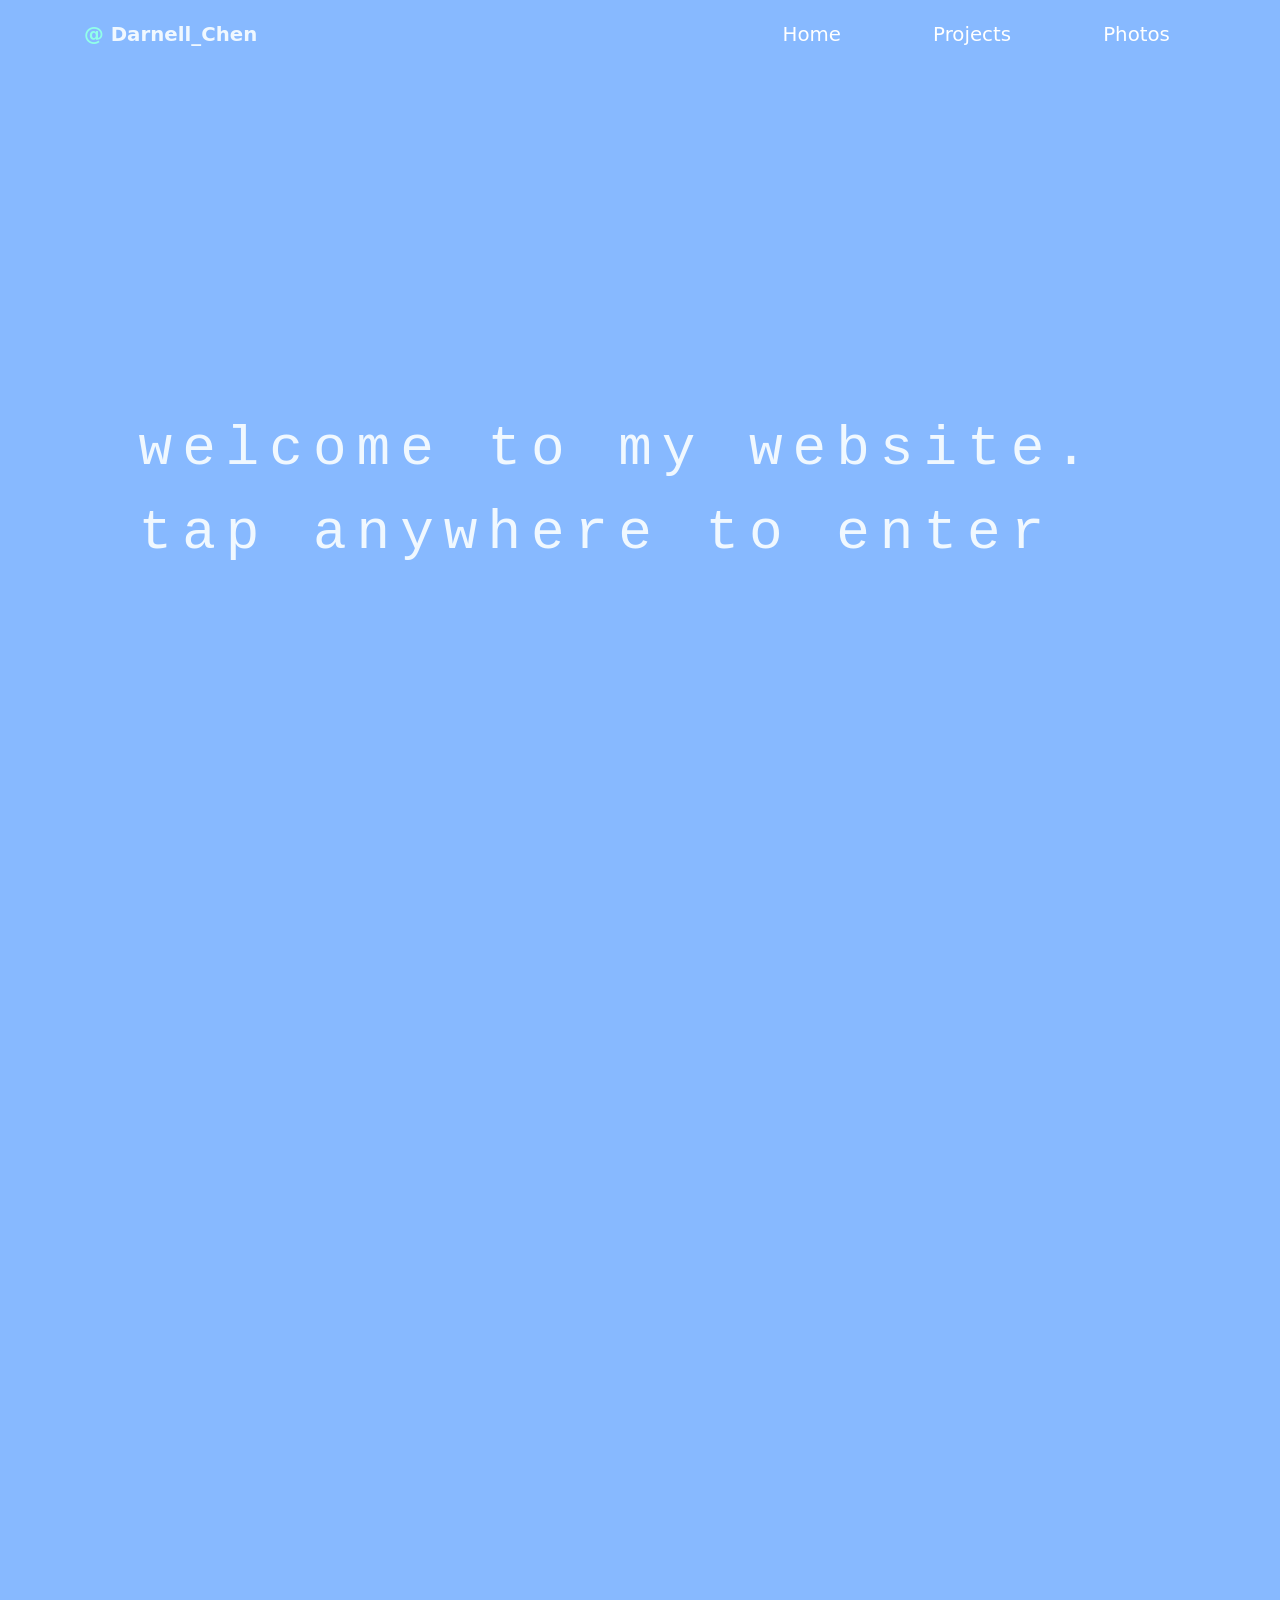
<file: index.html>
<!DOCTYPE html>
<html>
    <head>
        <title>Darnell Chen</title>
        <meta name="viewport" content="width=device-width, initial-scale=1.0">
        <link rel="stylesheet" href="https://maxcdn.bootstrapcdn.com/bootstrap/4.0.0/css/bootstrap.min.css">
        <script src="https://code.jquery.com/jquery-3.6.0.min.js"></script>
        <script src="js/jQuery.js"></script>
        <script src="https://maxcdn.bootstrapcdn.com/bootstrap/4.0.0/js/bootstrap.min.js"></script>

        <link rel="stylesheet" href="css/nav.css">
        <link rel="stylesheet" href="css/footer.css">
        <link rel="stylesheet" href="css/index/introAnim.css">
        <link rel="stylesheet" href="css/index/aboutMe.css">
        <link rel="stylesheet" href="css/index/skill.css">
        <link rel="stylesheet" href="css/index/contactMe.css">
        <link rel="stylesheet" href="css/index/spacer.css">
        <script src="js/nav.js"></script>
        <script src="js/index/introAnim.js"></script>
        <script src="js/index/skills.js"></script>
        <script src="js/index/popPolaroid.js"></script>

        <link rel="stylesheet" href="css/projects.css">
        <!-- <link rel="stylesheet" href="css/draggable.css"> -->
        <script type="module" src="js/projects/projects.js"></script>
        <script type="module" src="js/projects/projectList.js"></script>
        <!-- <script src="js/draggable.js"></script>
        <script src="js/projects/sounds.js"></script> -->

        
        <link rel="stylesheet" href="css/photos.css">
        <script type="module" src="js/photos/photos.js"></script>
        <script type="module" src="js/photos/photoList.js"></script>
        
    </head>
    <body>

        <div id="intro-container">
            <div id="intro-screen">
                <h1 class="intro-p">hi. my name is darnell.</h1>
                <h1 class="intro-p2">welcome to my website.</h1>
                <h1 class="intro-p3">tap anywhere to enter</h1>
            </div>
        </div>



        <section id="navSection" class="container-fluid">
            <nav id="myNav" class="navbar fixed-top navbar-expand-md navbar-dark">
                <a class="navbar-brand" href="#">
                    <span id="myLogo">
                        <span id="logoBegin">@</span>
                        Darnell_Chen</span>
                </a>
                <button class="navbar-toggler" type="button" data-toggle="collapse" data-target="#myPages">
                  <span class="navbar-toggler-icon"></span>
                </button>
              
                <div class="collapse navbar-collapse" id="myPages">
                  <ul class="navbar-nav ml-auto">
                    <li class="nav-item active">
                      <a id="navHome" class="nav-link" href="#">&emsp; Home &emsp;</a>
                    </li>
                    <li class="nav-item">
                      <a id="navProjects" class="nav-link" href="#">&emsp; Projects &emsp;</a>
                    </li>
                    <li class="nav-item">
                      <a id="navPhotos" class="nav-link" href="#">&emsp; Photos &emsp;</a>
                    </li>
                </div>
              </nav>
        </section>



        <!-- <div id="draggableDiv">
            <div id="draggableDivHeader">
    
                <svg  xmlns="http://www.w3.org/2000/svg" x="0px" y="0px" viewBox="0 0 288 288">
                    <radialGradient id="PSgrad_0" cx="50%" cy="50%" r="50%" fx="50%" fy="50%">
                    <stop offset="0%" stop-color="#ecffcf" stop-opacity="0.5" />
                    <stop offset="100%" stop-color="#65fc68" stop-opacity="1" />
                    </radialGradient>
                    <path fill="url(#PSgrad_0)">
                        <animate  repeatCount="indefinite" attributeName="d" dur="5s" values="M37.5,186c-12.1-10.5-11.8-32.3-7.2-46.7c4.8-15,13.1-17.8,30.1-36.7C91,68.8,83.5,56.7,103.4,45 c22.2-13.1,51.1-9.5,69.6-1.6c18.1,7.8,15.7,15.3,43.3,33.2c28.8,18.8,37.2,14.3,46.7,27.9c15.6,22.3,6.4,53.3,4.4,60.2 c-3.3,11.2-7.1,23.9-18.5,32c-16.3,11.5-29.5,0.7-48.6,11c-16.2,8.7-12.6,19.7-28.2,33.2c-22.7,19.7-63.8,25.7-79.9,9.7 c-15.2-15.1,0.3-41.7-16.6-54.9C63,186,49.7,196.7,37.5,186z; M51,171.3c-6.1-17.7-15.3-17.2-20.7-32c-8-21.9,0.7-54.6,20.7-67.1c19.5-12.3,32.8,5.5,67.7-3.4C145.2,62,145,49.9,173,43.4 c12-2.8,41.4-9.6,60.2,6.6c19,16.4,16.7,47.5,16,57.7c-1.7,22.8-10.3,25.5-9.4,46.4c1,22.5,11.2,25.8,9.1,42.6 c-2.2,17.6-16.3,37.5-33.5,40.8c-22,4.1-29.4-22.4-54.9-22.6c-31-0.2-40.8,39-68.3,35.7c-17.3-2-32.2-19.8-37.3-34.8 C48.9,198.6,57.8,191,51,171.3z; M37.5,186c-12.1-10.5-11.8-32.3-7.2-46.7c4.8-15,13.1-17.8,30.1-36.7C91,68.8,83.5,56.7,103.4,45 c22.2-13.1,51.1-9.5,69.6-1.6c18.1,7.8,15.7,15.3,43.3,33.2c28.8,18.8,37.2,14.3,46.7,27.9c15.6,22.3,6.4,53.3,4.4,60.2 c-3.3,11.2-7.1,23.9-18.5,32c-16.3,11.5-29.5,0.7-48.6,11c-16.2,8.7-12.6,19.7-28.2,33.2c-22.7,19.7-63.8,25.7-79.9,9.7 c-15.2-15.1,0.3-41.7-16.6-54.9C63,186,49.7,196.7,37.5,186z	"/>
                    </path>
                </svg>
    
                <img src="images/draggables/yoda.png">
            </div>
        </div> -->



        <div id="secondary-body">

            <div id="index-wrapper">

                <section id="first-section" class="container-fluid">
                    <div id="about-me-div" class="row">
                        <div class="col-lg" id="right-column">
                            <div class="row">
                                <p> Hi. My name's
                                    <br>
                                    <span id="myName">Darnell Chen</span>
                                    <br>
                                    I'm a third-year student currently studying at Georgia Tech. 
                                    My interests are in AI and Web Development.
                                    Feel free to connect with me on Linkedin below.
                                </p>
                            </div>
                            <div class="buttonsDiv row">
                                <a href="https://www.linkedin.com/in/darnell-chen/"><button class="firstButtons">Linkedin</button></a>
                                <a href="myResume.pdf" download="Darnell Chen Resume"><button class="firstButtons">Resume</button></a>
                            </div>
                        </div>


                        <div id="myImage" class="col-md">
                            <div id="polaroidPadding">
                                <img src="images/myPics/mainPicture.jpg">
                                <p>Darnell Chen</p>
                            </div>
                        </div>
                    </div>
                </section>

                <div class="spacer-background">
                    <div class="spacer spacer1">
                        <image src="images/svgs/svg6.svg"/>
                    </div>
                </div>


            

                <section class="mySkills">

                    <div id="skill-title">
                        <h1>Skills</h1>
                    </div>

                    <div id="skill-div">
                        <p>Java</p>
                        <div class="skill-container">
                            <div class="skills java">Proficient</div>
                        </div>
                            
                        <p>Python</p>
                        <div class="skill-container">
                            <div class="skills python">Fair</div>
                        </div>
                            
                        <p>JavaScript</p>
                        <div class="skill-container">
                            <div class="skills js">Intermediate</div>
                        </div>
                            
                        <p>CSS</p>
                        <div class="skill-container">
                            <div class="skills css">Intermediate</div>
                        </div>

                        <p>HTML</p>
                        <div class="skill-container">
                            <div class="skills html">Intermediate</div>
                        </div>

                        <p>ReactJS</p>
                        <div class="skill-container">
                            <div class="skills reactjs">Intermediate</div>
                        </div>

                        <p>NodeJS</p>
                        <div class="skill-container">
                            <div class="skills nodejs">Fair</div>
                        </div>

                        <p>MongoDB</p>
                        <div class="skill-container">
                            <div class="skills mongodb">Fair</div>
                        </div>
                    </div>
                </section>

                <div class="spacer-background-2">
                    <div class="spacer spacer1">
                        <image src="images/svgs/svg2.svg"/>
                    </div>
                </div>


                <section>
                    <canvas id="my_canvas"></canvas>
                </section>


            </div>




            <div id="project-section" >
                <div class="row gx-3 project-wrapper">
        
                </div>
            </div>



            <section class="container-fluid" id="photoSection" >
                <div class="photo-wrapper row">
                </div>
            </section>

        

            <section id="Contact-Me">
                <div id="Contact-Div">
                    <h1>Contact Me</h1>
                    <p>Atlanta, GA</p>
                    <p>realdarnellchen@gmail.com</p>
                    <p>dchen458@gatech.edu</p>
                    <div class="socials">
                        <div class="socials-container">
                            <a href="https://www.linkedin.com/in/darnell-chen/">
                                <img class="socials-logo" src="images/socials/Linkedin.png" alt="Linkedin">
                            </a>
                            <a href="https://github.com/Darnell-Chen">
                                <img class="socials-logo" src="images/socials/Github.png" alt="Github">
                            </a>
                            <a href="https://www.instagram.com/darnell_all_lowercase/">
                                <img class="socials-logo" src="images/socials/Instagram.png" alt="Instagram">
                            </a>
                        </div>
                    </div>
                    <p>Site made by Darnell Chen</p>
                </div>
            </section>



            <footer>
                <div style="margin: 0; background: #5c8aca;" id="footer-div">
                    <p style="font-size: 1.5vh; text-align: center; margin:0px;">
                        &#169; 2024 by Darnell Chen &verbar; All Rights Reserved &verbar; 
                        <a href="mailto:realadarnellchen@gmail.com">Contact Me</a>
                    </p>
                </div>
            </footer>
        
        </div>
    </body>
</html>
</file>
<file: css/nav.css>
:root {
    --baseColor: #87b9ff;
    --logoColor1: #91ffe9;
    --logoColor2: #c9fdff;
}

* {
    color: aliceblue;
    font-family: system-ui, -apple-system, BlinkMacSystemFont, 'Segoe UI', Roboto, Oxygen, Ubuntu, Cantarell, 'Open Sans', 'Helvetica Neue', sans-serif;
    box-sizing: border-box;
}

body {
    margin: 0;
    background-color: #87b9ff;
}

#navSection {
    z-index: 250;
    padding: 0;
}

#myNav {
    background: var(--baseColor);
    padding: 0px 5vw 0px 5vw;
}

#myNav a{
    color: white;
    padding: 20px 20px 20px 20px;
    font-size: 2.2vh;
}

#myNav li:hover {
    background: linear-gradient(to bottom, var(--baseColor),var(--logoColor1));
}

#myLogo {
    font-weight: bold;
    margin: 0px;
}

#logoBegin {
    color: var(--logoColor1);
    margin: 0px;
    padding: 0px;
}

/***************** The Sliding Div Intro ******************/

#alt-intro {
    opacity: 1;
    position: fixed;
    height: 100vh;
    width: 100vw;
    background-color: var(--baseColor);
    z-index: 300;
    display: grid;
    place-content: center;
    animation: moveIntro 0.7s ease-in-out forwards;
}

 @keyframes moveIntro {
    to {
        transform: translateY(100vh);
    }
}

/*******For Scroll Bar******/
/* width */
::-webkit-scrollbar {
    width: 10px;
  }
  
  /* Track */
  ::-webkit-scrollbar-track {
    background: var(--logoColor2);
  }
  
  /* Handle */
  ::-webkit-scrollbar-thumb {
    background: var(--baseColor);
  }
  
  /* Handle on hover */
  ::-webkit-scrollbar-thumb:hover {
    background: #6790ce;
  }
</file>
<file: css/footer.css>
:root {
    --baseColor: #87b9ff;
}

footer {
    color: white;
    width: 100%;
    box-sizing: border-box;
    background-color: var(--baseColor);
}

#footer-div {
    width: 100%;
    font-size: 1.2em;
    padding-left: 20px;
    padding-right: 20px;
    box-sizing: border-box;
}

#footer-div p {
    margin: 0px;
    color: white;
    padding: 5px 0px 5px 0px;
}


footer a{
    color: white;
    text-decoration: none;
}

#contactMe {
    text-align: left;
    transition: all 0.5s ease-in;
}

#contactMe:hover {
    text-decoration: underline;
}

#madeBy {
    float: right;
}
</file>
<file: css/index/introAnim.css>
:root {
    --baseColor: #87b9ff;
    --baseColor2: #c9ffe8;
    --baseColor3: #deffef;
  }

@keyframes fadeOutAnimation {
    /* set this to opacity 0 with css once its over */
    80% {
      transform: translateY(0);
    }
  
    100% {
      opacity: 1;
      transform: translateY(100vh);
    }
  }
  
#intro-screen {
  opacity: 1;
  position: fixed;
  height: 100vh;
  width: 100vw;
  background-color: var(--baseColor);
  z-index: 1000;
  display: grid;
  place-content: center;
}
  
#intro-screen h1 {
  white-space: nowrap;
  padding: 0;
  margin: 0;
  font-family: monospace;
  position: relative;
  grid-area: overlap;
}
  
.intro-p {
  padding: 0;
  margin: 0;
  font-family: monospace;
  position: relative;
  grid-area: overlap;
  z-index: 1002;
  animation: removeblinking step-end forwards;
  animation-delay: 7s;
}
  
.intro-p2 {
  z-index: 1001;
}

@media (max-width: 1000px) {
  #intro-screen h1{
    font-size: 1.5em;
    letter-spacing: 0px;
  }

  .intro-p {
    font-size: 1.5em;
    letter-spacing: 0px;
  }

  .intro-p2 {
    font-size: 1.5em;
    letter-spacing: 0px;
  }
}

@media (min-width: 1000px) {
  #intro-screen h1{
    font-size: 3.5em;
    letter-spacing: 10px;
  }

  .intro-p {
    font-size: 3.5em;
    letter-spacing: 10px;
  }

  .intro-p2 {
    font-size: 3.5em;
    letter-spacing: 10px;
  }
}


.intro-p::before, 
.intro-p::after,
.intro-p2::before,
.intro-p2::after,
.intro-p3::before,
.intro-p3::after {
  content: "";
  position: absolute;
  top: 0;
  right: 0;
  bottom: 0;
  left: 0;
}
  
.intro-p2::before {
  background: var(--baseColor);
  animation: blinking2 1s step-end infinite, typewriter2 1.5s steps(23) forwards, removeblinking forwards;
  animation-delay: 7s, 7s, 9s;
  border-left: 1vw transparent white;
}

.intro-p::before {
  background: var(--baseColor);
  animation: showbar 1s step-end forwards, blinking 1s step-end infinite, typewriter 1s steps(3) forwards, typewriter2 1.5s steps(20) forwards, typewriter3 1.5s steps(23) forwards, removeblinking forwards;
  animation-delay: 0s, 0s, 0.3s, 1.5s, 3.7s, 7s;
  border-left: 1vw transparent white;
}

.intro-p3 {
  z-index: 1001;
  position: absolute;
  top: 1.5em;

  /* There's a weird abrupt shift before the shrinking, I could just add an animation to fade out the words to hide it, 
  then fade back in */
  animation: fullblinking 1s ease-in-out infinite;
  animation-delay: 12s;
}

.intro-p3::before {
  background: var(--baseColor);
  animation: blinking2 1s step-end infinite, typewriter2 1.5s steps(23) forwards, removeblinking forwards;
  animation-delay: 9s , 9.5s, 11.5s;
  border-left: 1vw transparent white;
}

@keyframes typewriter {
  50% {
    transform: translateX(13%);
  }
  100% {
    transform: translateX(13%);
  }
}

@keyframes typewriter2 {
  100% {
    transform: translateX(100%);
  }
}

@keyframes typewriter3 {
  100% {
    transform: translateX(0%);
  }
}

@keyframes blinking {
  50% {
    border-left-color: transparent;
  }
}

@keyframes blinking2 {
  50% {
    border-left: 1vw solid white;
  }
}

@keyframes removeblinking {
  100% {
    border-left-color: transparent;
    opacity: 0;
  }
}

@keyframes fullblinking {
  50% {
    opacity: 0;
  }
}

@keyframes shrink {
  50% {
    text-align: center;
    font-size: 3.5vw;
  }
  to {
    font-size: 3vw;
    text-align: center;
  }
}

@keyframes align {
  to {
    justify-content: center;
  }
}

@keyframes showbar {
  50% {
    border-left: transparent white;
  }
  100% {
    border-left: 1vw solid white;
  }
}
</file>
<file: css/index/aboutMe.css>
@import url('https://fonts.googleapis.com/css?family=Open+Sans|Rock+Salt|Shadows+Into+Light|Cedarville+Cursive');

:root {
    --buttonColorInitial: transparent;
    --buttonColorClicked: transparent;
    --buttonColorHover: #3c8dff13;
}

html, body {
    margin: 0;
    padding: 0;
    overflow-x: hidden;
    background-color: var(--baseColor);
}

#first-section {
    background: linear-gradient(var(--baseColor), var(--baseColor2));
}

/***************************** About-Me Text ********************************/

#about-me-div {
    margin-top: 5vh;
    padding-top: 5vh;
}

#right-column {
    align-content: center;
    padding: 7vw;
}

#right-column span{
    font-size: 5vh;
}

#right-column p{
    font-size: 3.5vh;
    font-weight: bold;
    display: inline;
}

#myName {
    color: var(--baseColor2)
}

/************************** My Polaroid Image ***********************/

#myImage {
    align-content: center;
    margin-top: 0vh;
    margin-bottom: 0vh;
}

#polaroidPadding{
    background: linear-gradient(217deg, rgba(255, 210, 210, 0.603), rgba(255,0,0,0) 70.71%),
            linear-gradient(127deg, rgba(181, 252, 181, 0.521), rgba(0,255,0,0) 70.71%),
            linear-gradient(336deg, rgba(199, 199, 255, 0.527), rgba(0,0,255,0) 70.71%);
    width: 40vh;
    margin: 0 auto;
    padding: 10px;
    position: relative;
    box-shadow: 0px 5px 25px rgba(46, 62, 77, 0.623);
}

#polaroidPadding p{
    font-family: 'Cedarville Cursive', cursive;
    font-size: 3vh;
    text-align: right;
    padding-top: 10px;
    padding-right: 10px;
    color:rgb(57, 57, 202);;
}


#polaroidPadding img {
    display: block;
    margin-left: auto;
    margin-right: auto;
    width: 100%;
}


/********************** Polaroid Animation Stuff ************************/

.leaveIntersectionAnim {
    animation: disappearAnim 2s ease-in-out forwards;
}

@keyframes disappearAnim {
    /* for some reason, this works because of the conflict w/ floatingAnim */
    100% {
        transform: translateY(100vh);
    }
}

.intersectionAnim {
    animation: floatingAnim 2s ease-in-out infinite, appearAnim 2s ease-in-out;
}

@keyframes appearAnim {
/* for some reason, this works because of the conflict w/ floatingAnim */
    0% {
        transform: translateY(100vh);
    }
}

@keyframes floatingAnim {
    0% {
        transform: translate(0, -10px);
        animation-timing-function:ease-in-out
    }

    50% {
        transform: translate(0, 0px);
        animation-timing-function:ease-in-out
    }

    100% {
        transform: translate(0, -10px);
        animation-timing-function:ease-in-out
    }
}

/******************   Linkedin and Resume Buttons   ********************/

.buttonsDiv {
    display: flex;
    width: 100%;
    gap: 5px;
    margin-top: 0px;
  }
  
.buttonsDiv button{
    flex: 1;
    color: white;
    font-size: 25px;
    font-weight: bold;
    border: 3px solid white;
    background-color: transparent;
    margin-right: 1vh;
    width: 20vh;
}

.buttonsDiv button:hover {
    background-color: var(--buttonColorHover) !important;
    cursor: pointer;
    box-shadow: 5px 5px 25px rgba(132, 196, 255, 0.459);
    border-color: var(--baseColor);
    color: var(--baseColor);
    transition: all 0.3s ease-in-out;
}


.buttonsDiv button:focus {
    outline: none;
    animation: focusButton 0.2s ease-in-out;
}

@keyframes focusButton {
    to {
        transform: scale(1.1);
        background-color: var(--buttonColorClicked);
    }
}
</file>
<file: css/index/skill.css>
:root {
    --titleColor: #a9befa;
    --textColor: rgb(239, 246, 255);

    --baseColor1: #87b9ff;
    --baseColor2: #c9ffe8;
    --color3: #f1ffca;

    /* Proficiency Colors */
    --proficient: #87b9ff;
    --intermediate: #a7ccff;
    --fair: #cbe1ff;

    /* Proficiency Percentages} */
    --perPro: 80%;
    --perInter: 60%;
    --perFair: 40%;

    --initialPercent: 0%;

    --barDelay: .8s;
}

.mySkills {
    position: relative;
    z-index: 110;
    box-sizing: border-box;
    background: linear-gradient(to bottom, var(--baseColor2), var(--baseColor1));
    color: var(--baseColor1);
    padding-bottom: 0;
}

#skill-div {
    margin:auto;
    justify-content: center;
    align-items: center;
    width: 80%;
    height: 100%;
}

#skill-div>p{
    font-size: 2em;
    padding-bottom: 0px;
    margin:35px 0px 5px 10px;
    color: var(--textColor);
    font-weight: bold;
}

#skill-title {
    text-align: center;
    font-weight: bold;
    margin: 0px;
}

#skill-title h1{
    margin: 0px;
    font-size: 7vh;
    padding-top: 20px;
    color: var(--titleColor);
}

.mySkills * {
    box-sizing: border-box;
    border-radius: 1em;
}

.skill-container {
    width: 0%; 
    background-color: #fff;
}

.skill-container.backAnim {
    animation: backBarAnim 1.8s ease-out forwards;
}

@keyframes backBarAnim {
    to {
        width: 100%;
    }
}
  
.skills {
    text-align: right;
    padding-top: 10px;
    padding-bottom: 10px;
    padding-right: 10px;
    padding-left: 0px;
    color: white;
    font-size: 1.5em;
}

.skillAnim {
    border-radius: inherit;
}


/*     Sets initial percentage     */

.java {width: var(--initialPercent); background-color: var(--proficient);}
.python {width: var(--initialPercent); background-color: var(--fair);}
.js {width: var(--initialPercent); background-color: var(--intermediate);}
.css {width: var(--initialPercent); background-color: var(--intermediate);}
.html {width: var(--initialPercent); background-color: var(--intermediate);}
.reactjs {width: var(--initialPercent); background-color: var(--intermediate);}
.nodejs {width: var(--initialPercent); background-color: var(--fair);}
.mongodb {width: var(--initialPercent); background-color: var(--fair);}

/* Attaches the animation to grow to final percentage */
 

.skillAnim.java{
    animation-delay: var(--barDelay);
    animation: proficientAnim 2s ease-in-out forwards;
}

.skillAnim.python {
    animation-delay: var(--barDelay);
    animation: fairAnim 2s ease-in-out forwards;
}

.skillAnim.js {
    animation-delay: var(--barDelay);
    animation: intermediateAnim 2s ease-in-out forwards;
}

.skillAnim.css {
    animation-delay: var(--barDelay);
    animation: intermediateAnim 2s ease-in-out forwards;
}

.skillAnim.html {
    animation-delay: var(--barDelay);
    animation: intermediateAnim 2s ease-in-out forwards;
}

.skillAnim.reactjs{
    animation-delay: var(--barDelay);
    animation: intermediateAnim 2s ease-in-out forwards;
}

.skillAnim.nodejs {
    animation-delay: var(--barDelay);
    animation: fairAnim 2s ease-in-out forwards;
}

.skillAnim.mongodb {
    animation-delay: var(--barDelay);
    animation: fairAnim 2s ease-in-out forwards;
}

/* Our Various Animations */

@keyframes proficientAnim {
    to {
        width: var(--perPro);
    }
}

@keyframes intermediateAnim {
    to {
        width: var(--perInter);
    }
}


@keyframes fairAnim {
    to {
        width: var(--perFair);
    }
}
</file>
<file: css/index/contactMe.css>
:root {
    --baseColor: #87b9ff;

    --footerbaseColor2: #98d1ff;
}

#Contact-Me {
    background-color: var(--baseColor);
    padding: 5vh 0px 8vh 0px;
    text-align: center;
    justify-content: center;
    align-items: center;
    align-content: center;
    background: linear-gradient(to bottom, var(--baseColor), #5c8aca);
}

#Contact-Div h1{
    font-size: 3rem;
    margin: 0px 0px 25px 0px;
    padding: 0px;
}

#Contact-Div p{
    font-size: 2vh;
    padding: 0px;
    margin: 5px;
}

.socials {
    display: flex;
    justify-content: center; /* Center the flex items horizontally */
    align-items: center; /* Center the flex items vertically */
    margin-top: 20px; /* Add some spacing if needed */
}

.socials-container {
    display: flex;
    gap: 10px; /* Adjust the spacing between icons if needed */
    height: 2rem;
}
  
.socials-logo {
    max-width:100%;
    max-height:100%;
    object-fit:cover;
    flex-shrink: 1;
}
</file>
<file: css/index/spacer.css>
:root {
    --baseColor: #87b9ff;
    --baseColor2: #c9ffe8;
    --baseColor3: #deffef;
  }

.spacer {
    margin: 0;
    width: 100%;
    background-repeat: no-repeat;
    background-size: cover;
    background-position: center;
    background-color: transparent;
    margin: 0;
    padding: 0;

    /** Kind of ridiculous - but this removes small gaps between sections**/
    font-size: 0;
}


.spacer.spacer1 {
    z-index: 110;
    background-color: transparent;
    position: relative;
    /* Not sure where - but I somehow created a 25px margin or padding gap somwewhere in first section */
    /* Made it 27 to accodomate polaroid img */
}

.spacer.spacer2 {
    background-color: #87b9ff;
    position: relative;
    /* Not sure where - but I somehow created a 25px margin or padding gap somwewhere in first section */
    /* Made it 27 to accodomate polaroid img */
    top: 100%;
}

.spacer img {
    margin: 0;
    padding: 0;
    animation: floatingAnim 2s ease-in-out infinite;
}

.spacer-background {
    background-color: var(--baseColor2);
}

@keyframes floatingAnim {
    0% {
        transform: translate(0, 10px);
        animation-timing-function:ease-in-out
    }

    50% {
        transform: translate(0, 0px);
        animation-timing-function:ease-in-out
    }

    100% {
        transform: translate(0, 10px);
        animation-timing-function:ease-in-out
    }
}
</file>
<file: css/projects.css>
:root {
    --baseColor: #87b9ff;
    --baseColor2: #c9ffe8;
}

body {
    overflow-x: hidden !important;
    position: relative;
}

#project-section {
    background-image: radial-gradient(black 1px, transparent 0);
    background-size: 40px 40px;
    background-position: -19px -19px;
    width: 100vw;
    box-sizing: border-box;
    background: linear-gradient(0turn, var(--baseColor), var(--baseColor2),  var(--baseColor2), var(--baseColor2), var(--baseColor));
    padding: 10vh 5vh 5vh 5vh;
}

.project-item {
    height: 70vh;
    background-color: transparent;
    overflow: hidden;
    padding: 0px;
    margin: 0vh;
    border-radius: 2vh;
}


.project-item p {
    position: relative;
    margin: 0px;
    height: 100%;
    padding: 20px;
    background-color: rgba(0, 0, 0, 0.501);
    transition: all 0.5s ease-in-out;
    box-sizing: border-box;
    font-size: 20px;
    background-color: rgba(0, 0, 0, 0.75);
    top: 81.6%;
    z-index: 101;
}

.project-item:hover p{
    top: 0%;
    background-color: rgba(0, 0, 0, 0.836);
    box-shadow: 10px 10px 20px black;
}

.project-item:hover {
    box-shadow: 0px 0px 30px var(--baseColor);
}

.date {
    float: right;
    font-style: italic;
}

.project-image {
    position: relative;
    object-fit: cover;
    width: 100%;
    height: 100%;
    top: -100%;
    z-index: 100;
}


@keyframes appearAnimation {
    from {
        height: 0%;
    }
}

@keyframes bobbingAnim {
    0% {
        transform: translate(0px, 30px);
        animation-timing-function:ease-in-out
    }
  
    50% {
        transform: translate(0px, 20px);
        animation-timing-function:ease-in-out
    }
  
    100% {
        transform: translate(0px, 30px);
        animation-timing-function:ease-in-out
    }
  }

.project-name {
    margin: 0px;
    font-size: 25px;
    font-weight: bold;
}

.language {
    font-size: 20px;
}
</file>
<file: css/draggable.css>
#draggableDiv {
    position: absolute;
    z-index: 250;
    text-align: center;
    transform: translateY(10vh) translateX(45vw);
}

@keyframes shifting {
    50% {
        transform: translateX(10px) translateY(5px);
    }
    100% {
        transform: translateX(0px) translateY(0px);
    }
}

#draggableDivHeader {
    position: relative;
    animation: shifting 5s ease-in-out infinite;
}

#draggableDiv img{
    text-align: center;
    height: 90%;
    cursor: grab;
    margin: 10px;
    position: absolute;
    top: 0%;
    right: 25%;
}

#draggableDiv img:active{
    cursor: grabbing;
}

svg{
    margin: 0 auto;
    width:63%;
    height:auto;
    position: relative;
}

body {
    overflow: scroll;
}
</file>
<file: css/photos.css>
@import url('https://fonts.googleapis.com/css?family=Open+Sans|Rock+Salt|Shadows+Into+Light|Cedarville+Cursive');

html, body {
    margin: 0;
    padding: 0;
    overflow-x: hidden;
    height: 100%;
}


#photoSection {
    background: white;
    background-image: radial-gradient(var(--baseColor) 3px, transparent 0);
    background-size: 40px 40px;
    background-position: -19px -19px;
    min-height: 85vh;
    padding-top: 15vh;
    padding-bottom: 10vh;
    display: flex;
}

section img{
    width: 100%;
    aspect-ratio: 352.156 / 469.531;
}

.even-photo {
    transform: rotate(4deg);
}

.odd-photo {
    transform: rotate(-3deg);
}

@keyframes shake{
    15% {
        transform: rotate(-3deg);
    }
    30% {
        transform: rotate(3deg);
    }
    45% {
        transform: rotate(-3deg);
    }
    60% {
        transform: rotate(3deg);
    }
    75% {
        transform: rotate(-3deg);
    }
}

.photo-wrapper {
    display: flex;
    justify-content: center;
    align-items: center;
}

.photo-polaroid-padding {
    background: linear-gradient(217deg, rgb(161, 233, 255), rgba(255,0,0,0) 90.71%),
            linear-gradient(127deg, rgb(207, 255, 207), rgba(0,255,0,0) 90.71%),
            linear-gradient(336deg, rgb(255, 212, 212), rgba(0,0,255,0) 90.71%);
    padding: 4% 4% 1% 4%;
    box-shadow: 0px 2px 20px rgba(0, 0, 0, 0.6);
}

.photo-polaroid-padding:hover {
    animation: 0.8s ease-in-out shake;
    transition: 0.2s ease-in-out;
    box-shadow: 0px 5px 55px var(--baseColor);
}

.photo p {
    font-size: 2cqh;
}

.photo-left-text {
    font-weight: bold;
    color: rgb(105, 120, 255);
    font-family: 'Cedarville Cursive', cursive;
}

.photo-right-text {
    font-weight: bold;
    font-family: 'Cedarville Cursive', cursive;
    color: rgb(105, 120, 255);
    float: right;
}

.photo-text {
    padding-top: 1.2cqh;
}
</file>
